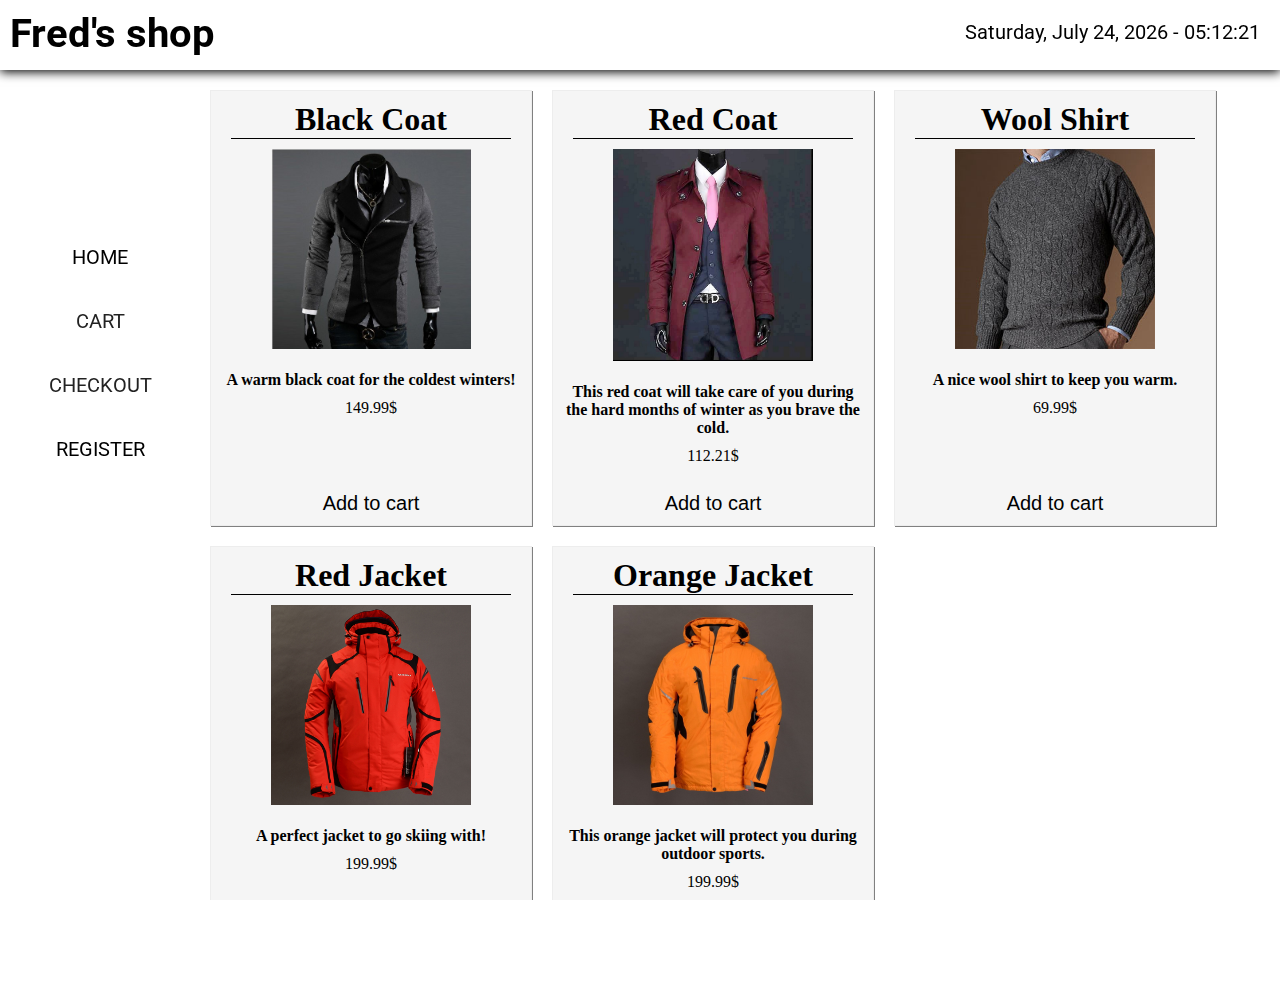
<file: index.html>
<?xml version="1.0" encoding="ISO-8859-1"?>
    <!DOCTYPE html PUBLIC "-//W3C//DTD XHTML 1.0 Strict//EN" "http://www.w3.org/TR/xhtml1/DTD/xhtml1-strict.dtd">
    <html xmlns="http://www.w3.org/1999/xhtml" lang="en" xml:lang="en">

    <head>

        <title>Assignment 2</title>

        <link rel="stylesheet" type="text/css" href="style.css" />
    
        
    </head>

    <body>
        <div id="header">
            <div class="wrapper"><div id="title">Fred's shop</div>
                
            </div>
        <div id="time">test</div>
            
        </div>
        
        <div id="sideMenu">
            <ul id="sideList">
                <li><a href="/">HOME</a></li>
                <li>CART</li>
                <li>CHECKOUT</li>
                <li><a href="register.html">REGISTER</a></li>
            </ul>
        </div>
        
        <div id="content">
            <div id="items" class="itemContainer">

            </div>
        </div>
        
        <div id="footer">
           Copyright © 2016 FRDE Inc. All rights reserved. 
        </div>
        
        <script src="script.js">
            
        </script>
    </body>

    </html>
</file>
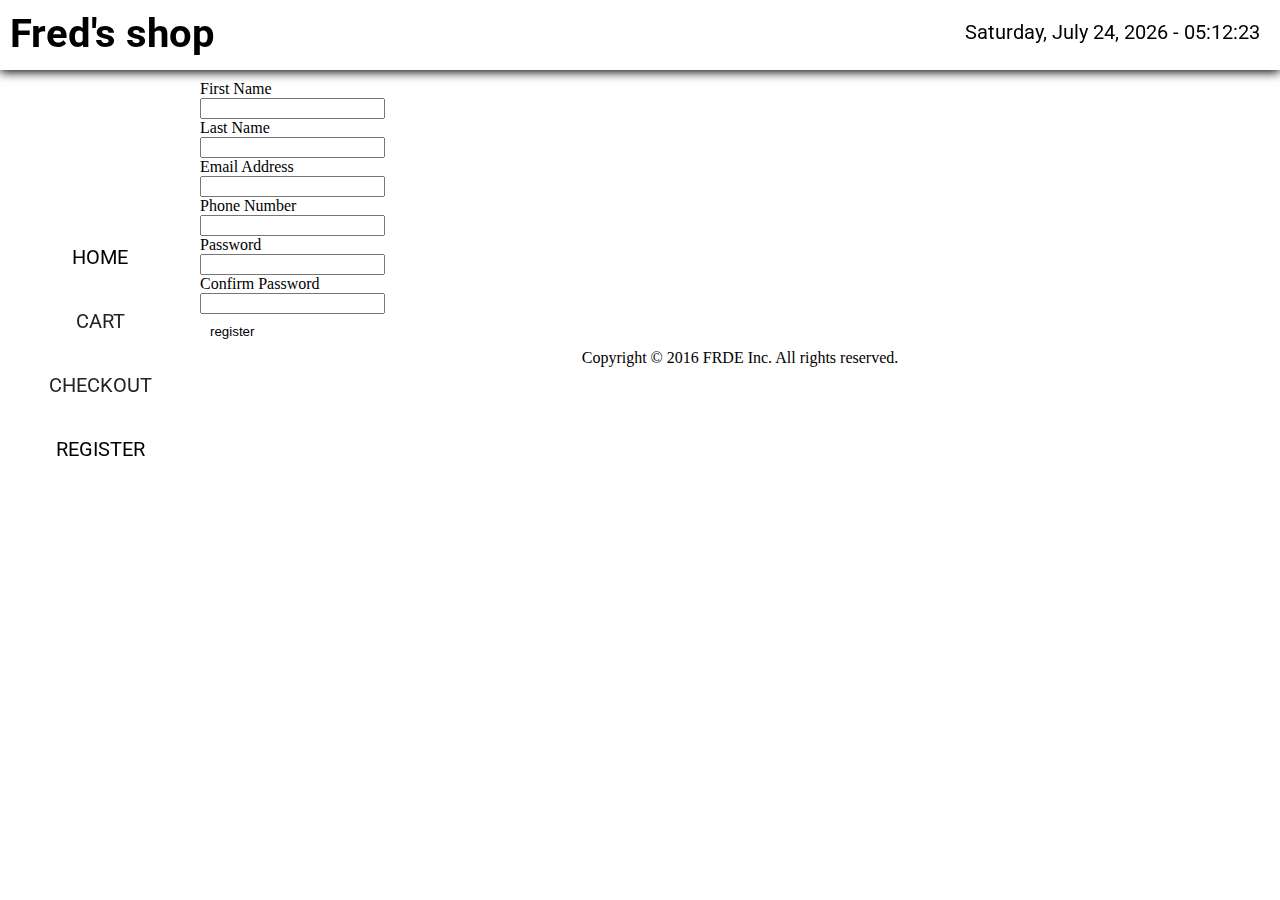
<file: register.html>
<?xml version="1.0" encoding="ISO-8859-1"?>
    <!DOCTYPE html PUBLIC "-//W3C//DTD XHTML 1.0 Strict//EN" "http://www.w3.org/TR/xhtml1/DTD/xhtml1-strict.dtd">
    <html xmlns="http://www.w3.org/1999/xhtml" lang="en" xml:lang="en">

    <head>

        <title>Assignment 2</title>

        <link rel="stylesheet" type="text/css" href="style.css" />
    
        
    </head>

    <body>
        <div id="header">
            <div class="wrapper"><div id="title">Fred's shop</div>
                
            </div>
        <div id="time">test</div>
            
        </div>
        
        <div id="sideMenu">
            <ul id="sideList">
                <li><a href="index.html">HOME</a></li>
                <li>CART</li>
                <li>CHECKOUT</li>
                <li><a href="register.html">REGISTER</a></li>
            </ul>
        </div>
        
        <div id="content">
            <form action="javascript:processRegistration()" id="register">
                First Name
                <br />
                <input id="firstName" type="text" />
                <br />
                Last Name
                <br />
                <input id="lastName" type="text" />
                <br />
                Email Address
                <br />
                <input id="email" type="text" />
                <br />
                Phone Number
                <br />
                <input id="phoneNumber" type="text" />
                <br />
            Password
                <br />
                <input id = "password" type="password" />
                <br />
                Confirm Password
                <br />
                <input id="cPassword" type="password" />
                <br />
                <input class="minBtn" type="submit" value = "register"/>
            </form>
        </div>
        
        <div id="footer">
           Copyright © 2016 FRDE Inc. All rights reserved. 
        </div>
        
        <script src="script.js">
            
        </script>
    </body>

    </html>
</file>
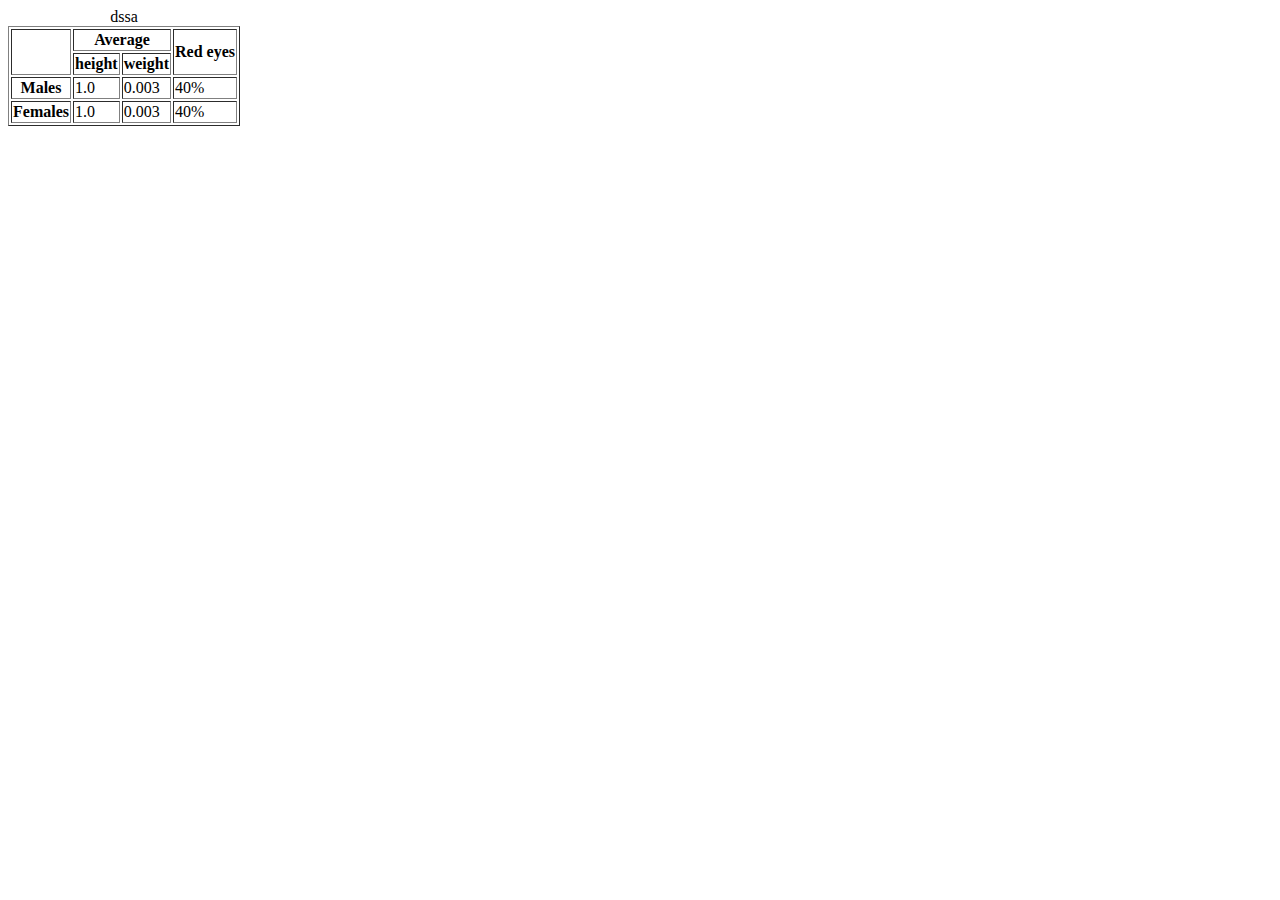
<file: test.html>
<html>
<head>
    
    <style>
   
  
    </style>
    </head>
<body>
    <table border="1">
        <caption>dssa</caption>
        <tr>
            <td rowspan="2"></td>
            <th colspan="2">Average</th>
            <th rowspan="2">Red eyes</th>
        
        </tr>

        <tr>
            <th>height</th>
            <th>weight</th>
        </tr>
        
        <tr>
            <th>Males</th>
            <td>1.0</td>
            <td>0.003</td>
            <td>40%</td>
        </tr>
        <tr>
            <th>Females</th>
            <td>1.0</td>
            <td>0.003</td>
            <td>40%</td>
        </tr>
</table>
    
    </body>
</html>
</file>
<file: style.css>
@import url(https://fonts.googleapis.com/css?family=Roboto:400,700);
  html,
  body {
      margin: 0;
      padding: 0;
      height: 100%;
      overflow-x: hidden;
      height: 100%;
      width: 100%;
      overflow: auto;
  }
  
  #header {
      background-color: white;
      width: 100%;
      font-weight: bold;
      position: fixed;
      padding-top: 10px;
      font-size: 40px;
      height: 60px;
      font-family: Roboto;
      font-weight: bold;
      z-index: 2;
      box-shadow: 0px 2px 10px black;
  }
#header .alert{
    width:100%;
    background-color:red;
    margin-top:10px;
    font-size:16px;
    color:white;
    text-align:center;
}
.hidden {
  visibility: hidden;
  opacity: 0;
  transition: visibility 0s 4s, opacity 4s linear;
}
  .wrapper {
      width: 1110px;
      margin: 0 auto;
  }
  
  #time {
      position: absolute;
      right: 0;
      top: 0;
      font-weight: normal;
      font-size: 20px;
      margin-right: 200px;
      margin-top: 20px;
  }
  
 
      #header {
          padding-left: 0px;
          padding-right: 0px;
      }
      .wrapper {
          margin: 0;
      }
      #time {
          float: right;
          font-weight: normal;
          font-size: 20px;
          margin-right: 20px;
          margin-top: 20px;
      }
  
  
  #title {
      padding-left: 10px;
  }
  
  #searchField {
      width: 600px;
      padding: 10px;
  }
  
  #sideMenu {
      position: fixed;
      top: 50%;
      bottom: 0px;
      left: 0;
      width: 200px;
      color: #222;
      transform: translate(0, -50%);
      text-align: center;
      font-family: Roboto;
  }
  
  #sideMenu #sideList {
      margin: 0;
      padding: 0;
  }
  
  #sideMenu #sideList li {
      list-style: none;
      margin: 0;
      padding: 0;
      font-size: 20px;
      padding: 20px;
      cursor: pointer;
  }
  
  #sideMenu #sideList li:hover {
      text-decoration: underline;
  }
  
  #sideMenu a {
      color: black;
      text-decoration: none;
  }
  
  #content {
      width: 1100px;
      overflow-x: none;
      margin: 0 auto;
      padding-top: 80px;
      z-index: -2;
  }
  
  @media (max-width: 1500px) {}
  
  .itemContainer {
      position: relative;
      display: flex;
      flex-direction: row;
      flex-wrap: wrap;
      justify-content: flex-start;
      align-items: stretch;
      align-content: flex-start;
  }

  .minBtn {
      border: none;
      background-color: transparent;
      padding: 10px;
      cursor: pointer;
  }
  
  .minBtn:hover {
      text-decoration: underline;
  }
  
  #items .item {
      background-color: whitesmoke;
      position: relative;
      margin: 10px;
      border: 1px solid #EDEDED;
      box-shadow: 1px 1px gray;
      max-width: 300px;
      width: 300px;
      padding: 10px;
      text-align: center;
      padding-bottom: 60px;
  }
  
  #items .item h1 {
      margin: 0px 10px 0px 10px;
      padding: 0;
      text-align: center;
      border-bottom: 1px solid black;
  }
  
  #items .item .description {
      margin-top: 8px;
      word-wrap: normal;
  }
  
  #items .item form {
      margin: 10px;
  }
  
  #items .item input {
      position: absolute;
      bottom: 0px;
      left: 0px;
      width: 100%;
      text-align: center;
      font-size: 20px;
  }
  
  #items .item input:focus {
      outline: 0;
  }
  
  #items .item img {
      width: 200px;
      padding: 10px;
  }
  
  #items .item .description {
      font-weight: bold;
  }
  
  #items .item .price {
      margin-top: 10px;
  }
  
  #footer {
      z-index: 2;
      height: 30px;
      width: 1100px;
      margin: 0 auto;
      text-align: center;
  }
  
  .authForm {
      width: 100%;
      margin-top: 10px;
      text-align: center;
  }
  
  .authForm input {
      margin: 10px;
  }
  
  .authForm input[type="submit"] {
      font-size: 20px;
      font-weight: bold;
  }
  
   @media (max-width: 1500px) {
      #footer {
          width: auto;
          margin-left: 200px;
      }
         #content {
          margin-left: 200px;
          width: auto;
      }
   
  }
#cartTable{
    padding:10px;
    
    width:100%;
    
}
#cartTable .item{
    box-shadow: 0px 1px 0px black;
}
#cartTable tr{
    outline:1px;
    text-align:center;

    
}
#cartTable td{

    text-align:center;
    padding:5px;
}
.idle{
    transition:2s;
    background-color:inherit;
}
.processing{
    transition:2s;
    background-color:yellow;
}
.success{
    transition:2s;
    background-color:green;
}
.faillure{
    transition:2s;
    background-color:red;
}
#choseOption{
    text-align:center;
    padding:20px;
}
#choseOption a{
    text-decoration: none;
    color:black;
    font-weight: bold;
    font-size:20px;
    
}
#choseOption a:hover{
    text-decoration: underline;
    cursor:pointer;
}
</file>
